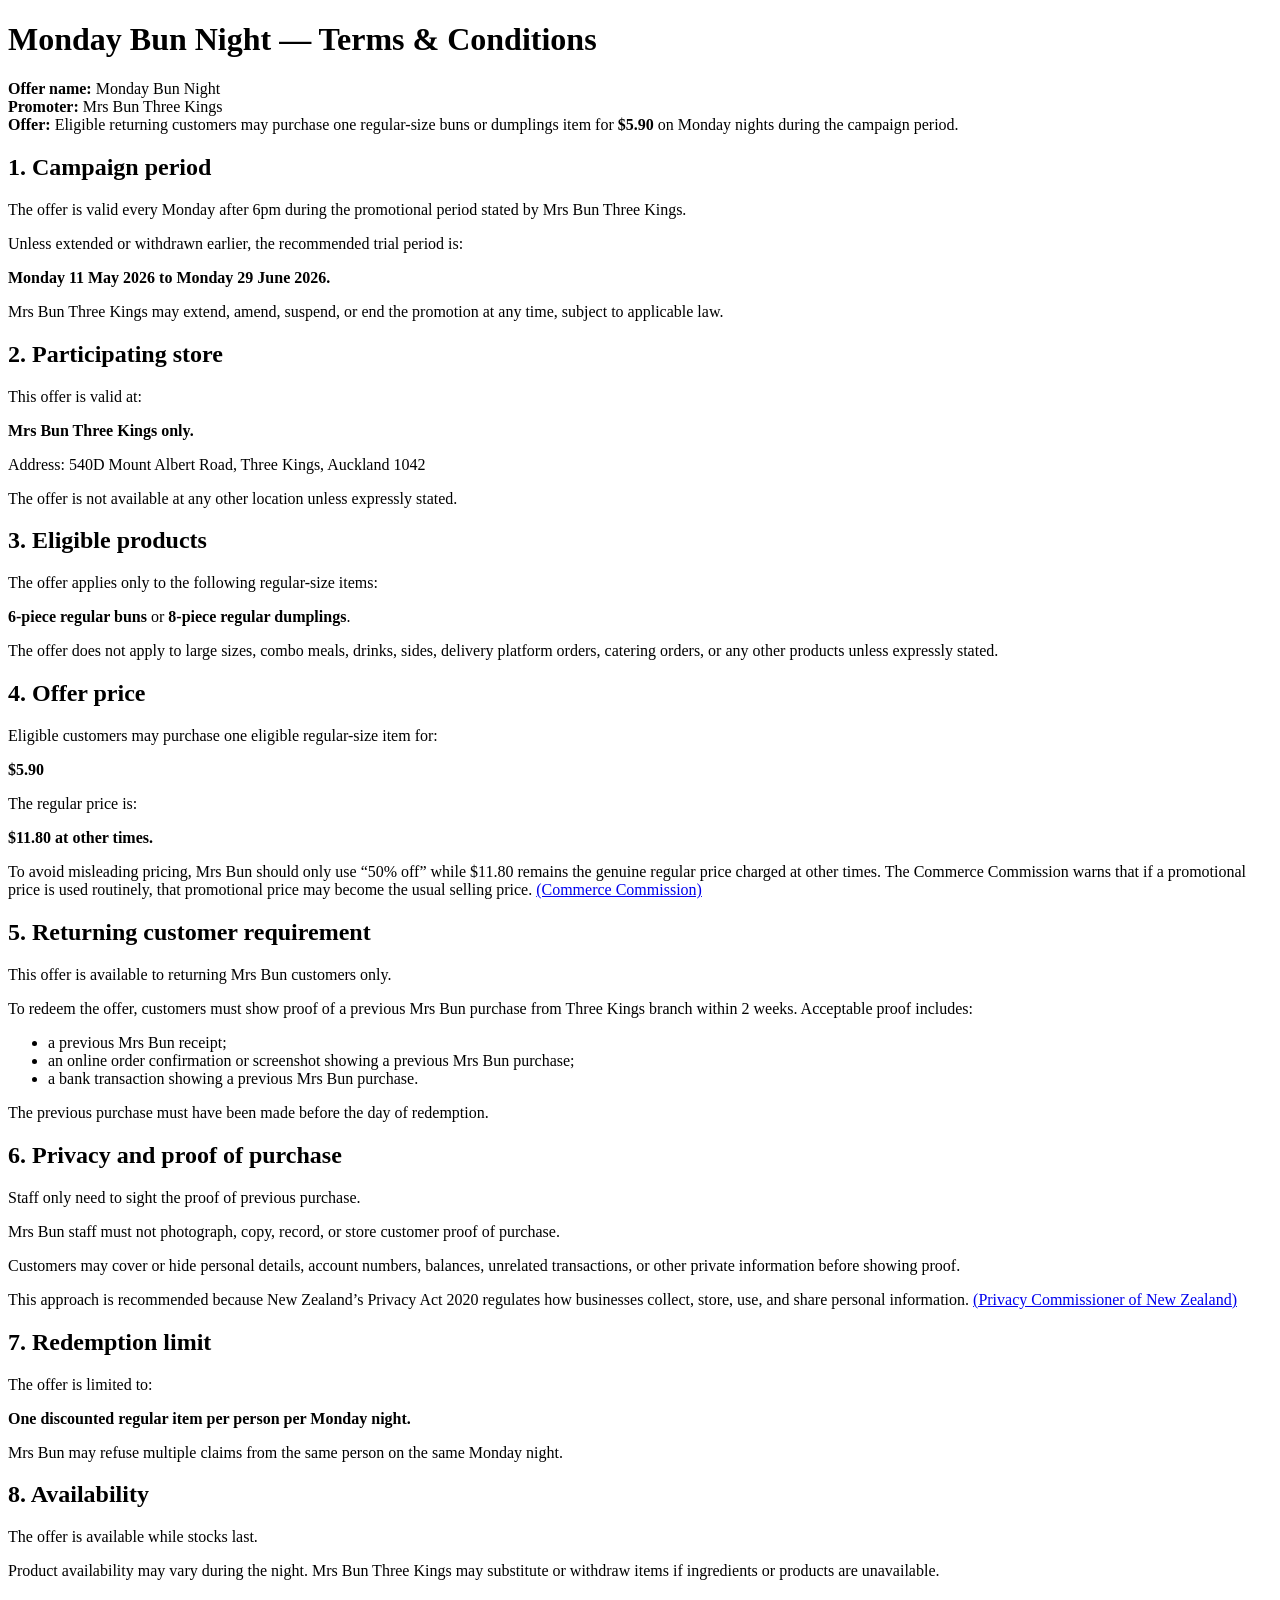
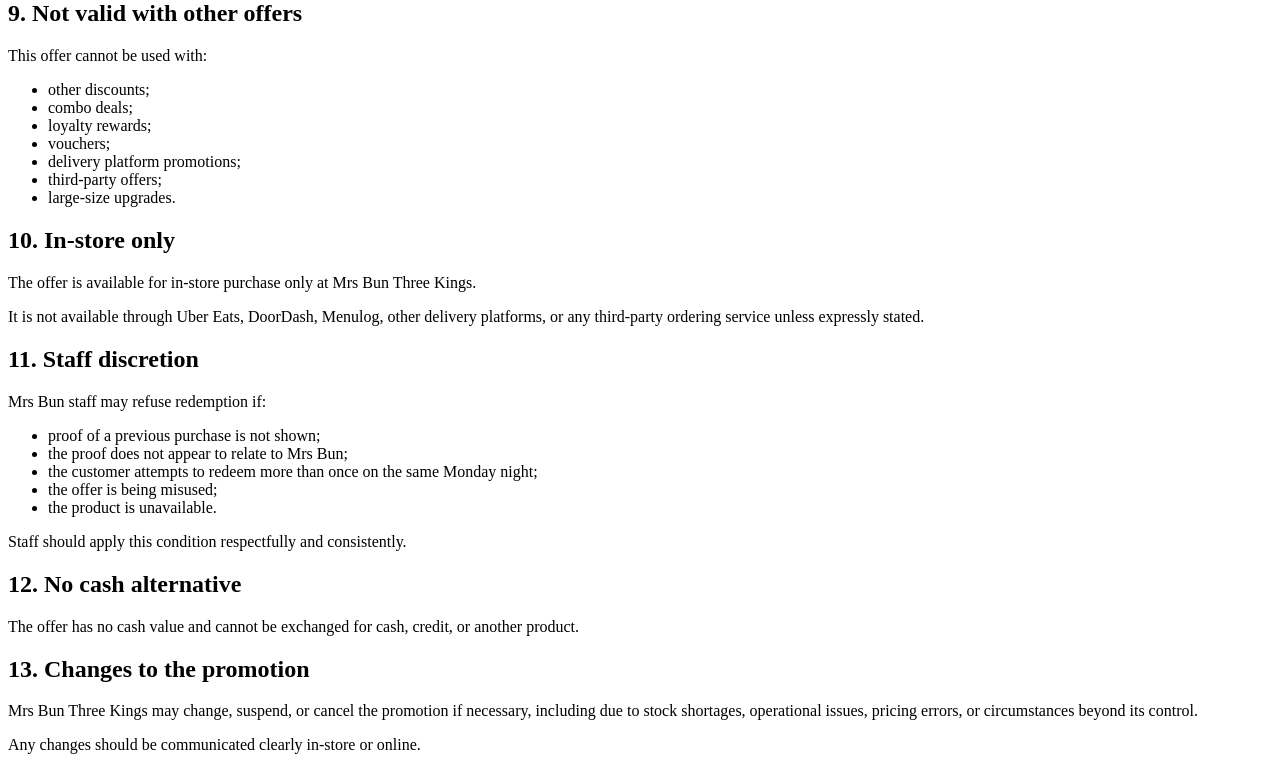
<file: src/monday-bun-night-terms.html>
<!DOCTYPE html>
<html lang="en">
<head>
  <meta charset="UTF-8" />
  <meta name="viewport" content="width=device-width, initial-scale=1.0" />
  <title>Monday Bun Night — Terms &amp; Conditions</title>
</head>
<body>
    <h1>Monday Bun Night — Terms &amp; Conditions</h1>

    <p>
        <strong>Offer name:</strong> Monday Bun Night<br>
        <strong>Promoter:</strong> Mrs Bun Three Kings<br>
        <strong>Offer:</strong> Eligible returning customers may purchase one regular-size buns or dumplings item for <strong>$5.90</strong> on Monday nights during the campaign period.
    </p>

    <h2>1. Campaign period</h2>
    <p>The offer is valid every Monday after 6pm during the promotional period stated by Mrs Bun Three Kings.</p>
    <p>Unless extended or withdrawn earlier, the recommended trial period is:</p>
    <p><strong>Monday 11 May 2026 to Monday 29 June 2026.</strong></p>
    <p>Mrs Bun Three Kings may extend, amend, suspend, or end the promotion at any time, subject to applicable law.</p>

    <h2>2. Participating store</h2>
    <p>This offer is valid at:</p>
    <p><strong>Mrs Bun Three Kings only.</strong></p>
    <p>Address: 540D Mount Albert Road, Three Kings, Auckland 1042</p>
    <p>The offer is not available at any other location unless expressly stated.</p>

    <h2>3. Eligible products</h2>
    <p>The offer applies only to the following regular-size items:</p>
    <p><strong>6-piece regular buns</strong> or <strong>8-piece regular dumplings</strong>.</p>
    <p>The offer does not apply to large sizes, combo meals, drinks, sides, delivery platform orders, catering orders, or any other products unless expressly stated.</p>

    <h2>4. Offer price</h2>
    <p>Eligible customers may purchase one eligible regular-size item for:</p>
    <p><strong>$5.90</strong></p>
    <p>The regular price is:</p>
    <p><strong>$11.80 at other times.</strong></p>
    <p>To avoid misleading pricing, Mrs Bun should only use “50% off” while $11.80 remains the genuine regular price charged at other times. The Commerce Commission warns that if a promotional price is used routinely, that promotional price may become the usual selling price. <a href="https://comcom.govt.nz/business/your-obligations-as-a-business/fair-trading/price">(Commerce Commission)</a></p>

    <h2>5. Returning customer requirement</h2>
    <p>This offer is available to returning Mrs Bun customers only.</p>
    <p>To redeem the offer, customers must show proof of a previous Mrs Bun purchase from Three Kings branch within 2 weeks. Acceptable proof includes:</p>
    <ul>
        <li>a previous Mrs Bun receipt;</li>
        <li>an online order confirmation or screenshot showing a previous Mrs Bun purchase;</li>
        <li>a bank transaction showing a previous Mrs Bun purchase.</li>
    </ul>
    <p>The previous purchase must have been made before the day of redemption.</p>

    <h2>6. Privacy and proof of purchase</h2>
    <p>Staff only need to sight the proof of previous purchase.</p>
    <p>Mrs Bun staff must not photograph, copy, record, or store customer proof of purchase.</p>
    <p>Customers may cover or hide personal details, account numbers, balances, unrelated transactions, or other private information before showing proof.</p>
    <p>This approach is recommended because New Zealand’s Privacy Act 2020 regulates how businesses collect, store, use, and share personal information. <a href="https://www.privacy.org.nz/privacy-act-2020/">(Privacy Commissioner of New Zealand)</a></p>

    <h2>7. Redemption limit</h2>
    <p>The offer is limited to:</p>
    <p><strong>One discounted regular item per person per Monday night.</strong></p>
    <p>Mrs Bun may refuse multiple claims from the same person on the same Monday night.</p>

    <h2>8. Availability</h2>
    <p>The offer is available while stocks last.</p>
    <p>Product availability may vary during the night. Mrs Bun Three Kings may substitute or withdraw items if ingredients or products are unavailable.</p>

    <h2>9. Not valid with other offers</h2>
    <p>This offer cannot be used with:</p>
    <ul>
        <li>other discounts;</li>
        <li>combo deals;</li>
        <li>loyalty rewards;</li>
        <li>vouchers;</li>
        <li>delivery platform promotions;</li>
        <li>third-party offers;</li>
        <li>large-size upgrades.</li>
    </ul>

    <h2>10. In-store only</h2>
    <p>The offer is available for in-store purchase only at Mrs Bun Three Kings.</p>
    <p>It is not available through Uber Eats, DoorDash, Menulog, other delivery platforms, or any third-party ordering service unless expressly stated.</p>

    <h2>11. Staff discretion</h2>
    <p>Mrs Bun staff may refuse redemption if:</p>
    <ul>
        <li>proof of a previous purchase is not shown;</li>
        <li>the proof does not appear to relate to Mrs Bun;</li>
        <li>the customer attempts to redeem more than once on the same Monday night;</li>
        <li>the offer is being misused;</li>
        <li>the product is unavailable.</li>
    </ul>
    <p>Staff should apply this condition respectfully and consistently.</p>

    <h2>12. No cash alternative</h2>
    <p>The offer has no cash value and cannot be exchanged for cash, credit, or another product.</p>

    <h2>13. Changes to the promotion</h2>
    <p>Mrs Bun Three Kings may change, suspend, or cancel the promotion if necessary, including due to stock shortages, operational issues, pricing errors, or circumstances beyond its control.</p>
    <p>Any changes should be communicated clearly in-store or online.</p>
</body>
</html>
</file>
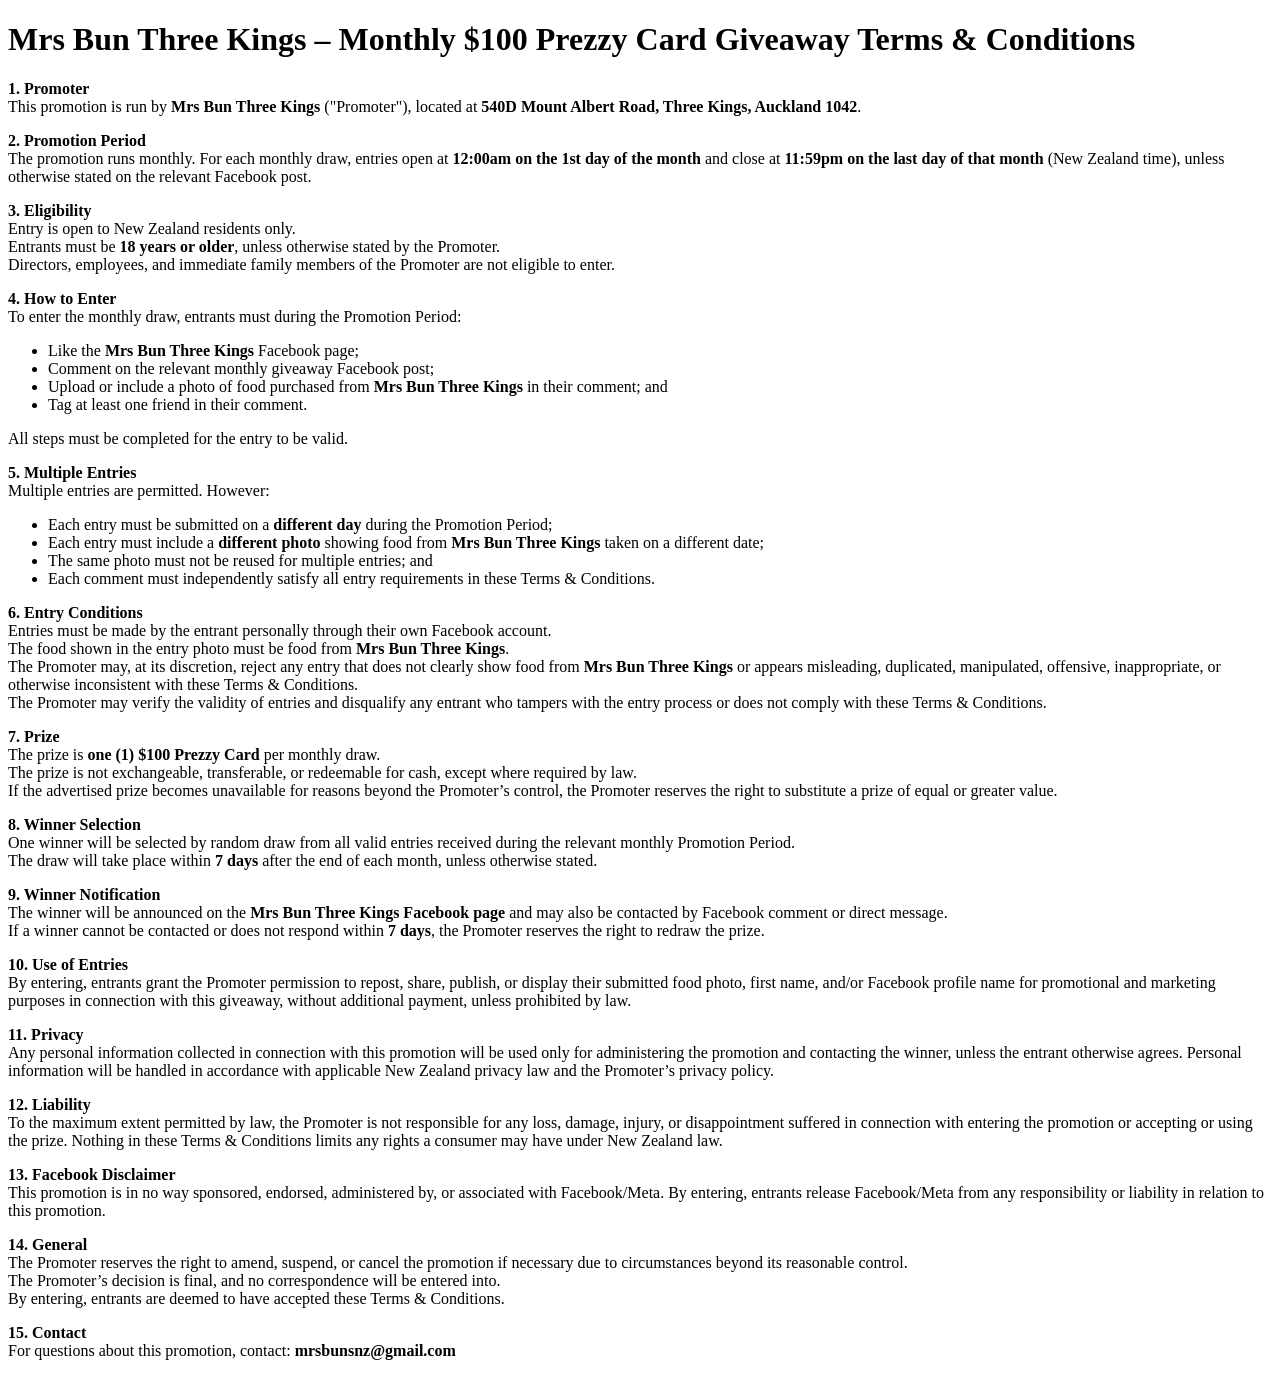
<file: src/monthly-draw-terms.html>
<!DOCTYPE html>
<html lang="en">
<head>
  <meta charset="UTF-8" />
  <meta name="viewport" content="width=device-width, initial-scale=1.0" />
  <title>Mrs Bun Three Kings – Monthly $100 Prezzy Card Giveaway Terms & Conditions</title>
</head>
<body>
  <h1>Mrs Bun Three Kings – Monthly $100 Prezzy Card Giveaway Terms &amp; Conditions</h1>

  <p><strong>1. Promoter</strong><br>
  This promotion is run by <strong>Mrs Bun Three Kings</strong> ("Promoter"), located at <strong>540D Mount Albert Road, Three Kings, Auckland 1042</strong>.</p>

  <p><strong>2. Promotion Period</strong><br>
  The promotion runs monthly. For each monthly draw, entries open at <strong>12:00am on the 1st day of the month</strong> and close at <strong>11:59pm on the last day of that month</strong> (New Zealand time), unless otherwise stated on the relevant Facebook post.</p>

  <p><strong>3. Eligibility</strong><br>
  Entry is open to New Zealand residents only.<br>
  Entrants must be <strong>18 years or older</strong>, unless otherwise stated by the Promoter.<br>
  Directors, employees, and immediate family members of the Promoter are not eligible to enter.</p>

  <p><strong>4. How to Enter</strong><br>
  To enter the monthly draw, entrants must during the Promotion Period:</p>
  <ul>
    <li>Like the <strong>Mrs Bun Three Kings</strong> Facebook page;</li>
    <li>Comment on the relevant monthly giveaway Facebook post;</li>
    <li>Upload or include a photo of food purchased from <strong>Mrs Bun Three Kings</strong> in their comment; and</li>
    <li>Tag at least one friend in their comment.</li>
  </ul>
  <p>All steps must be completed for the entry to be valid.</p>

  <p><strong>5. Multiple Entries</strong><br>
  Multiple entries are permitted. However:</p>
  <ul>
    <li>Each entry must be submitted on a <strong>different day</strong> during the Promotion Period;</li>
    <li>Each entry must include a <strong>different photo</strong> showing food from <strong>Mrs Bun Three Kings</strong> taken on a different date;</li>
    <li>The same photo must not be reused for multiple entries; and</li>
    <li>Each comment must independently satisfy all entry requirements in these Terms &amp; Conditions.</li>
  </ul>

  <p><strong>6. Entry Conditions</strong><br>
  Entries must be made by the entrant personally through their own Facebook account.<br>
  The food shown in the entry photo must be food from <strong>Mrs Bun Three Kings</strong>.<br>
  The Promoter may, at its discretion, reject any entry that does not clearly show food from <strong>Mrs Bun Three Kings</strong> or appears misleading, duplicated, manipulated, offensive, inappropriate, or otherwise inconsistent with these Terms &amp; Conditions.<br>
  The Promoter may verify the validity of entries and disqualify any entrant who tampers with the entry process or does not comply with these Terms &amp; Conditions.</p>

  <p><strong>7. Prize</strong><br>
  The prize is <strong>one (1) $100 Prezzy Card</strong> per monthly draw.<br>
  The prize is not exchangeable, transferable, or redeemable for cash, except where required by law.<br>
  If the advertised prize becomes unavailable for reasons beyond the Promoter’s control, the Promoter reserves the right to substitute a prize of equal or greater value.</p>

  <p><strong>8. Winner Selection</strong><br>
  One winner will be selected by random draw from all valid entries received during the relevant monthly Promotion Period.<br>
  The draw will take place within <strong>7 days</strong> after the end of each month, unless otherwise stated.</p>

  <p><strong>9. Winner Notification</strong><br>
  The winner will be announced on the <strong>Mrs Bun Three Kings Facebook page</strong> and may also be contacted by Facebook comment or direct message.<br>
  If a winner cannot be contacted or does not respond within <strong>7 days</strong>, the Promoter reserves the right to redraw the prize.</p>

  <p><strong>10. Use of Entries</strong><br>
  By entering, entrants grant the Promoter permission to repost, share, publish, or display their submitted food photo, first name, and/or Facebook profile name for promotional and marketing purposes in connection with this giveaway, without additional payment, unless prohibited by law.</p>

  <p><strong>11. Privacy</strong><br>
  Any personal information collected in connection with this promotion will be used only for administering the promotion and contacting the winner, unless the entrant otherwise agrees. Personal information will be handled in accordance with applicable New Zealand privacy law and the Promoter’s privacy policy.</p>

  <p><strong>12. Liability</strong><br>
  To the maximum extent permitted by law, the Promoter is not responsible for any loss, damage, injury, or disappointment suffered in connection with entering the promotion or accepting or using the prize. Nothing in these Terms &amp; Conditions limits any rights a consumer may have under New Zealand law.</p>

  <p><strong>13. Facebook Disclaimer</strong><br>
  This promotion is in no way sponsored, endorsed, administered by, or associated with Facebook/Meta. By entering, entrants release Facebook/Meta from any responsibility or liability in relation to this promotion.</p>

  <p><strong>14. General</strong><br>
  The Promoter reserves the right to amend, suspend, or cancel the promotion if necessary due to circumstances beyond its reasonable control.<br>
  The Promoter’s decision is final, and no correspondence will be entered into.<br>
  By entering, entrants are deemed to have accepted these Terms &amp; Conditions.</p>

  <p><strong>15. Contact</strong><br>
  For questions about this promotion, contact: <strong>mrsbunsnz@gmail.com</strong></p>
</body>
</html>
</file>
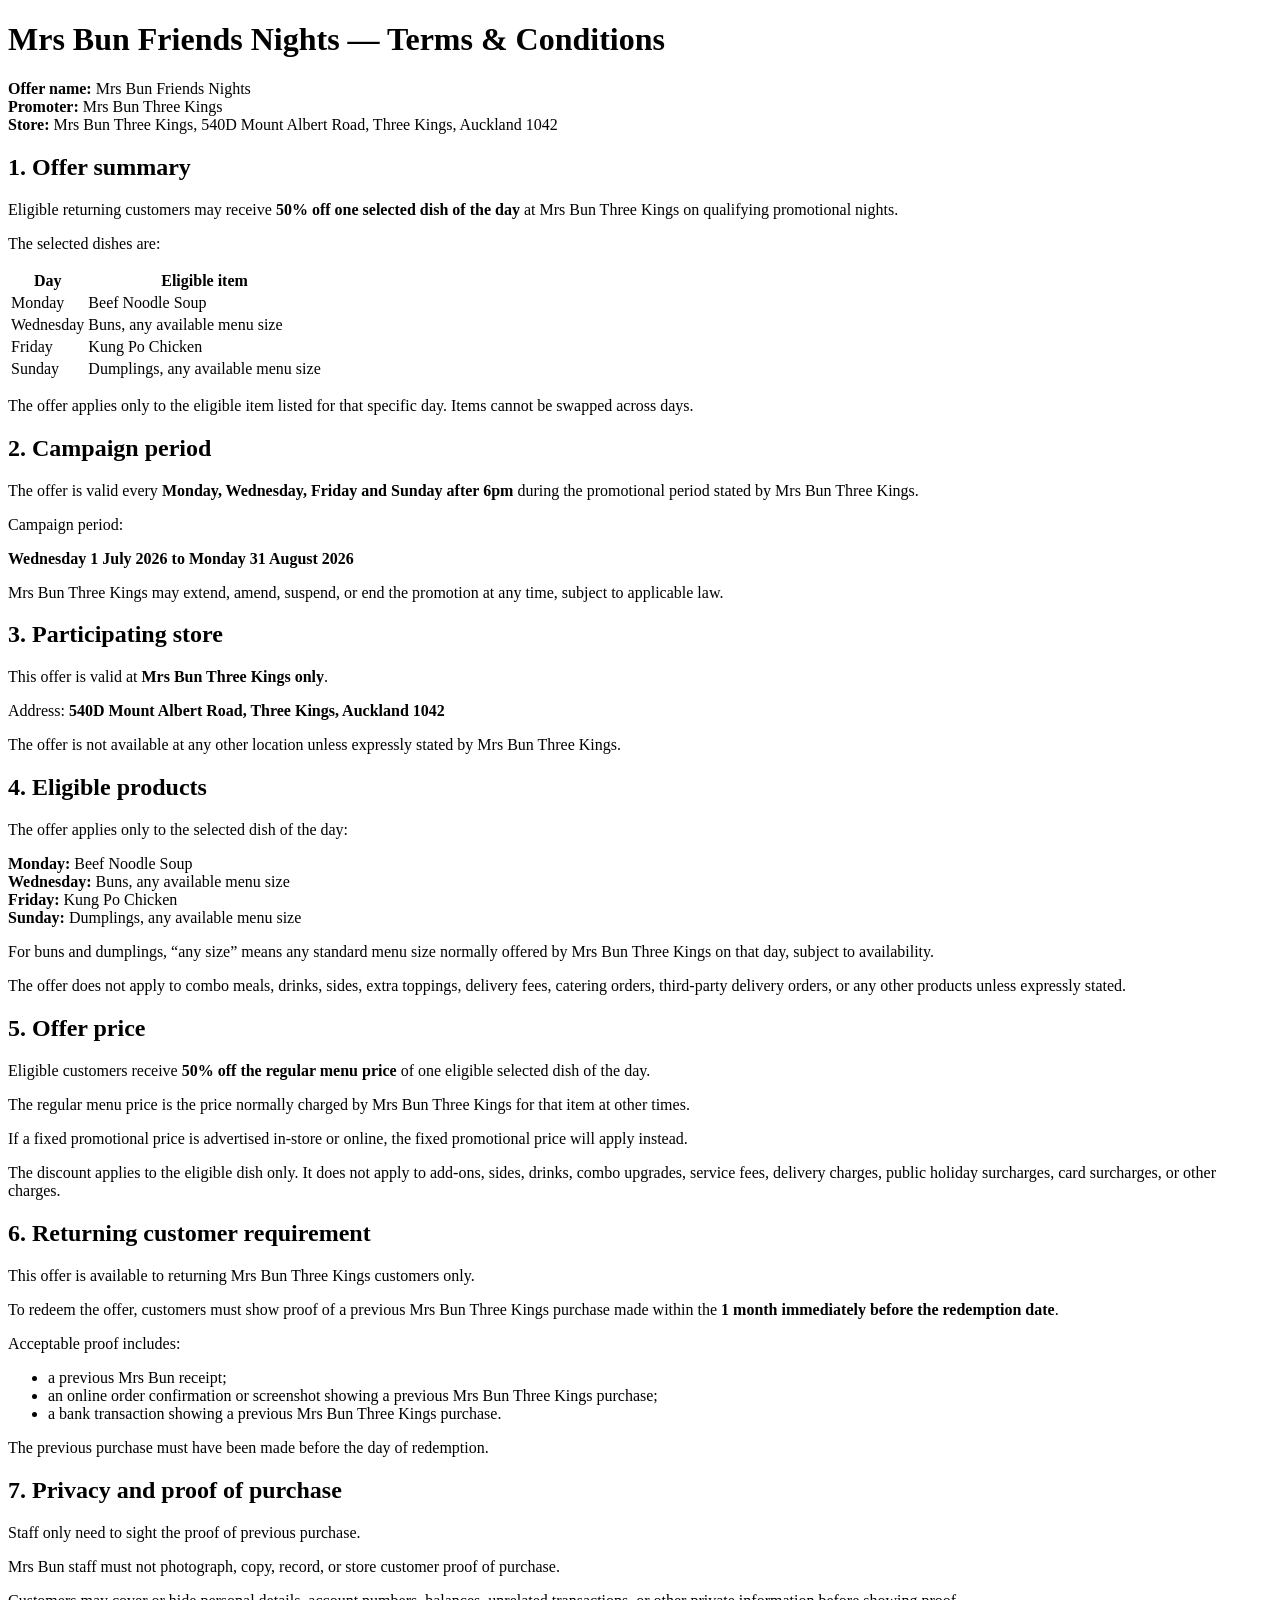
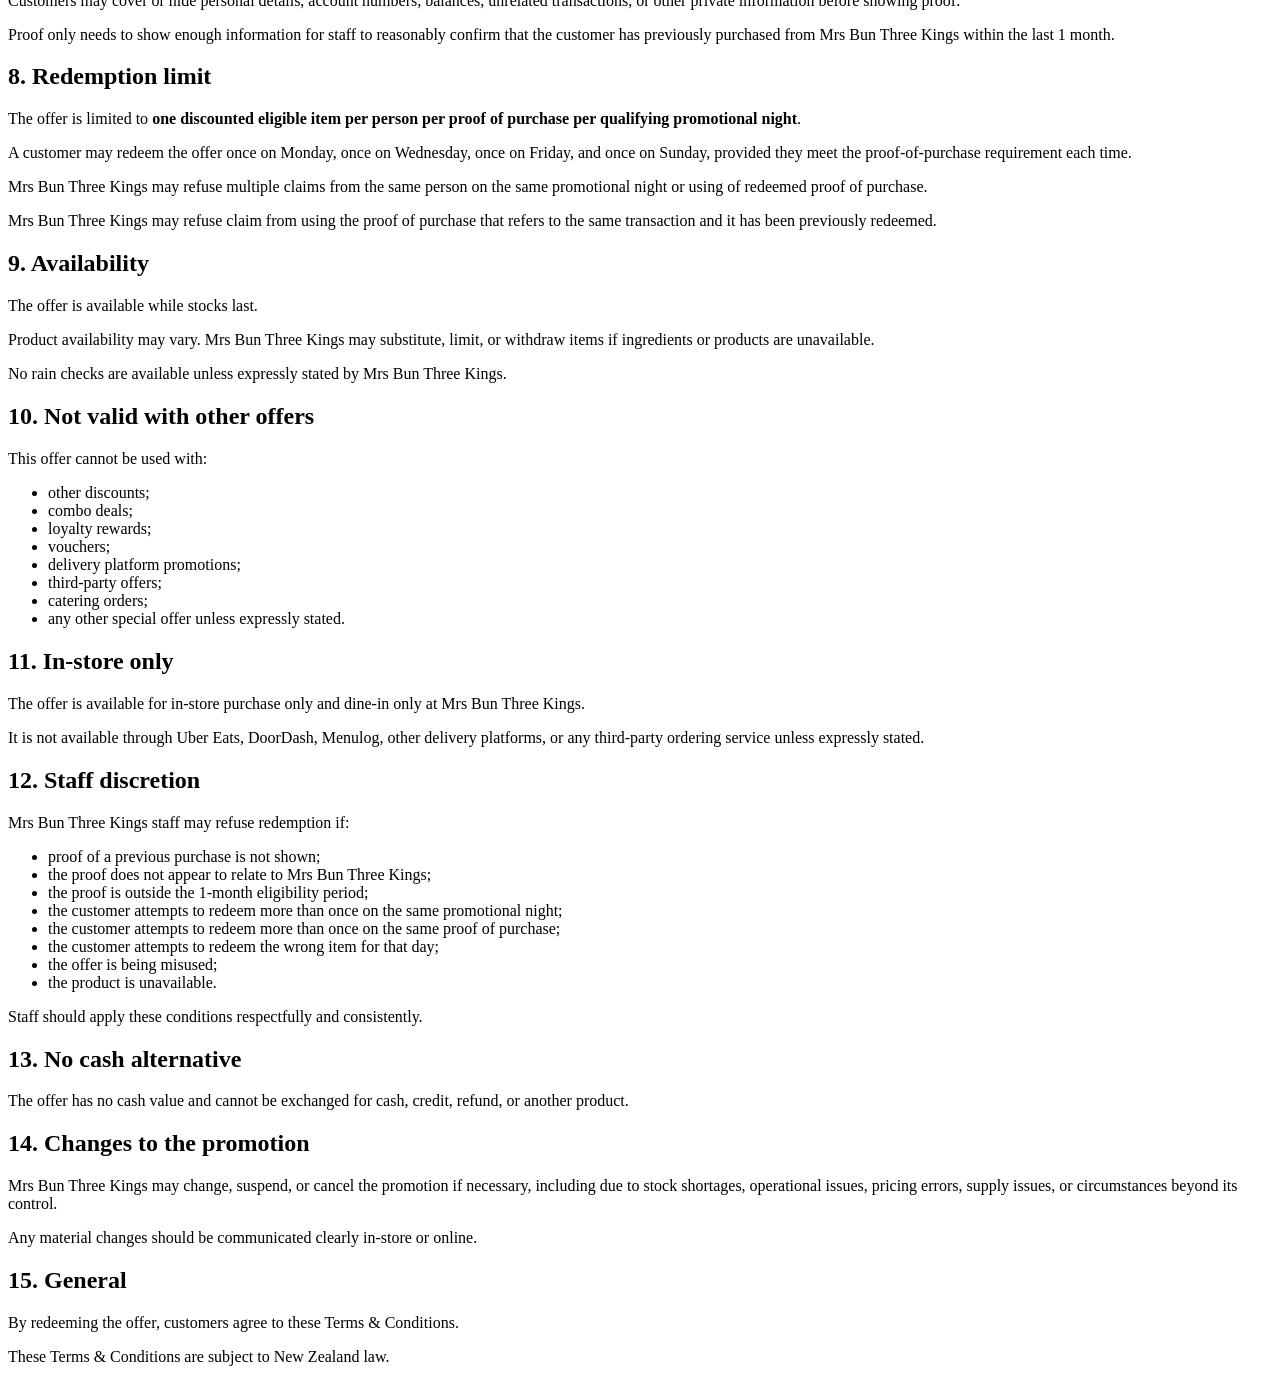
<file: src/mrs-bun-friends-nights-terms.html>
<!DOCTYPE html>
<html lang="en">
<head>
  <meta charset="UTF-8" />
  <meta name="viewport" content="width=device-width, initial-scale=1.0" />
  <title>Mrs Bun Friends Nights — Terms &amp; Conditions</title>
</head>
<body>
    <h1>Mrs Bun Friends Nights — Terms &amp; Conditions</h1>

    <p>
        <strong>Offer name:</strong> Mrs Bun Friends Nights<br>
        <strong>Promoter:</strong> Mrs Bun Three Kings<br>
        <strong>Store:</strong> Mrs Bun Three Kings, 540D Mount Albert Road, Three Kings, Auckland 1042
    </p>

    <h2>1. Offer summary</h2>
    <p>Eligible returning customers may receive <strong>50% off one selected dish of the day</strong> at Mrs Bun Three Kings on qualifying promotional nights.</p>
    <p>The selected dishes are:</p>
    <table>
        <thead>
            <tr>
                <th>Day</th>
                <th>Eligible item</th>
            </tr>
        </thead>
        <tbody>
            <tr>
                <td>Monday</td>
                <td>Beef Noodle Soup</td>
            </tr>
            <tr>
                <td>Wednesday</td>
                <td>Buns, any available menu size</td>
            </tr>
            <tr>
                <td>Friday</td>
                <td>Kung Po Chicken</td>
            </tr>
            <tr>
                <td>Sunday</td>
                <td>Dumplings, any available menu size</td>
            </tr>
        </tbody>
    </table>
    <p>The offer applies only to the eligible item listed for that specific day. Items cannot be swapped across days.</p>

    <h2>2. Campaign period</h2>
    <p>The offer is valid every <strong>Monday, Wednesday, Friday and Sunday after 6pm</strong> during the promotional period stated by Mrs Bun Three Kings.</p>
    <p>Campaign period:</p>
    <p><strong>Wednesday 1 July 2026 to Monday 31 August 2026</strong></p>
    <p>Mrs Bun Three Kings may extend, amend, suspend, or end the promotion at any time, subject to applicable law.</p>

    <h2>3. Participating store</h2>
    <p>This offer is valid at <strong>Mrs Bun Three Kings only</strong>.</p>
    <p>Address: <strong>540D Mount Albert Road, Three Kings, Auckland 1042</strong></p>
    <p>The offer is not available at any other location unless expressly stated by Mrs Bun Three Kings.</p>

    <h2>4. Eligible products</h2>
    <p>The offer applies only to the selected dish of the day:</p>
    <p><strong>Monday:</strong> Beef Noodle Soup<br>
    <strong>Wednesday:</strong> Buns, any available menu size<br>
    <strong>Friday:</strong> Kung Po Chicken<br>
    <strong>Sunday:</strong> Dumplings, any available menu size</p>
    <p>For buns and dumplings, “any size” means any standard menu size normally offered by Mrs Bun Three Kings on that day, subject to availability.</p>
    <p>The offer does not apply to combo meals, drinks, sides, extra toppings, delivery fees, catering orders, third-party delivery orders, or any other products unless expressly stated.</p>

    <h2>5. Offer price</h2>
    <p>Eligible customers receive <strong>50% off the regular menu price</strong> of one eligible selected dish of the day.</p>
    <p>The regular menu price is the price normally charged by Mrs Bun Three Kings for that item at other times.</p>
    <p>If a fixed promotional price is advertised in-store or online, the fixed promotional price will apply instead.</p>
    <p>The discount applies to the eligible dish only. It does not apply to add-ons, sides, drinks, combo upgrades, service fees, delivery charges, public holiday surcharges, card surcharges, or other charges.</p>

    <h2>6. Returning customer requirement</h2>
    <p>This offer is available to returning Mrs Bun Three Kings customers only.</p>
    <p>To redeem the offer, customers must show proof of a previous Mrs Bun Three Kings purchase made within the <strong>1 month immediately before the redemption date</strong>.</p>
    <p>Acceptable proof includes:</p>
    <ul>
        <li>a previous Mrs Bun receipt;</li>
        <li>an online order confirmation or screenshot showing a previous Mrs Bun Three Kings purchase;</li>
        <li>a bank transaction showing a previous Mrs Bun Three Kings purchase.</li>
    </ul>
    <p>The previous purchase must have been made before the day of redemption.</p>

    <h2>7. Privacy and proof of purchase</h2>
    <p>Staff only need to sight the proof of previous purchase.</p>
    <p>Mrs Bun staff must not photograph, copy, record, or store customer proof of purchase.</p>
    <p>Customers may cover or hide personal details, account numbers, balances, unrelated transactions, or other private information before showing proof.</p>
    <p>Proof only needs to show enough information for staff to reasonably confirm that the customer has previously purchased from Mrs Bun Three Kings within the last 1 month.</p>

    <h2>8. Redemption limit</h2>
    <p>The offer is limited to <strong>one discounted eligible item per person per proof of purchase per qualifying promotional night</strong>.</p>
    <p>A customer may redeem the offer once on Monday, once on Wednesday, once on Friday, and once on Sunday, provided they meet the proof-of-purchase requirement each time.</p>
    <p>Mrs Bun Three Kings may refuse multiple claims from the same person on the same promotional night or using of redeemed proof of purchase.</p>
    <p>Mrs Bun Three Kings may refuse claim from using the proof of purchase that refers to the same transaction and it has been previously redeemed.</p>

    <h2>9. Availability</h2>
    <p>The offer is available while stocks last.</p>
    <p>Product availability may vary. Mrs Bun Three Kings may substitute, limit, or withdraw items if ingredients or products are unavailable.</p>
    <p>No rain checks are available unless expressly stated by Mrs Bun Three Kings.</p>

    <h2>10. Not valid with other offers</h2>
    <p>This offer cannot be used with:</p>
    <ul>
        <li>other discounts;</li>
        <li>combo deals;</li>
        <li>loyalty rewards;</li>
        <li>vouchers;</li>
        <li>delivery platform promotions;</li>
        <li>third-party offers;</li>
        <li>catering orders;</li>
        <li>any other special offer unless expressly stated.</li>
    </ul>

    <h2>11. In-store only</h2>
    <p>The offer is available for in-store purchase only and dine-in only at Mrs Bun Three Kings.</p>
    <p>It is not available through Uber Eats, DoorDash, Menulog, other delivery platforms, or any third-party ordering service unless expressly stated.</p>

    <h2>12. Staff discretion</h2>
    <p>Mrs Bun Three Kings staff may refuse redemption if:</p>
    <ul>
        <li>proof of a previous purchase is not shown;</li>
        <li>the proof does not appear to relate to Mrs Bun Three Kings;</li>
        <li>the proof is outside the 1-month eligibility period;</li>
        <li>the customer attempts to redeem more than once on the same promotional night;</li>
        <li>the customer attempts to redeem more than once on the same proof of purchase;</li>
        <li>the customer attempts to redeem the wrong item for that day;</li>
        <li>the offer is being misused;</li>
        <li>the product is unavailable.</li>
    </ul>
    <p>Staff should apply these conditions respectfully and consistently.</p>

    <h2>13. No cash alternative</h2>
    <p>The offer has no cash value and cannot be exchanged for cash, credit, refund, or another product.</p>

    <h2>14. Changes to the promotion</h2>
    <p>Mrs Bun Three Kings may change, suspend, or cancel the promotion if necessary, including due to stock shortages, operational issues, pricing errors, supply issues, or circumstances beyond its control.</p>
    <p>Any material changes should be communicated clearly in-store or online.</p>

    <h2>15. General</h2>
    <p>By redeeming the offer, customers agree to these Terms &amp; Conditions.</p>
    <p>These Terms &amp; Conditions are subject to New Zealand law.</p>
</body>
</html>
</file>
